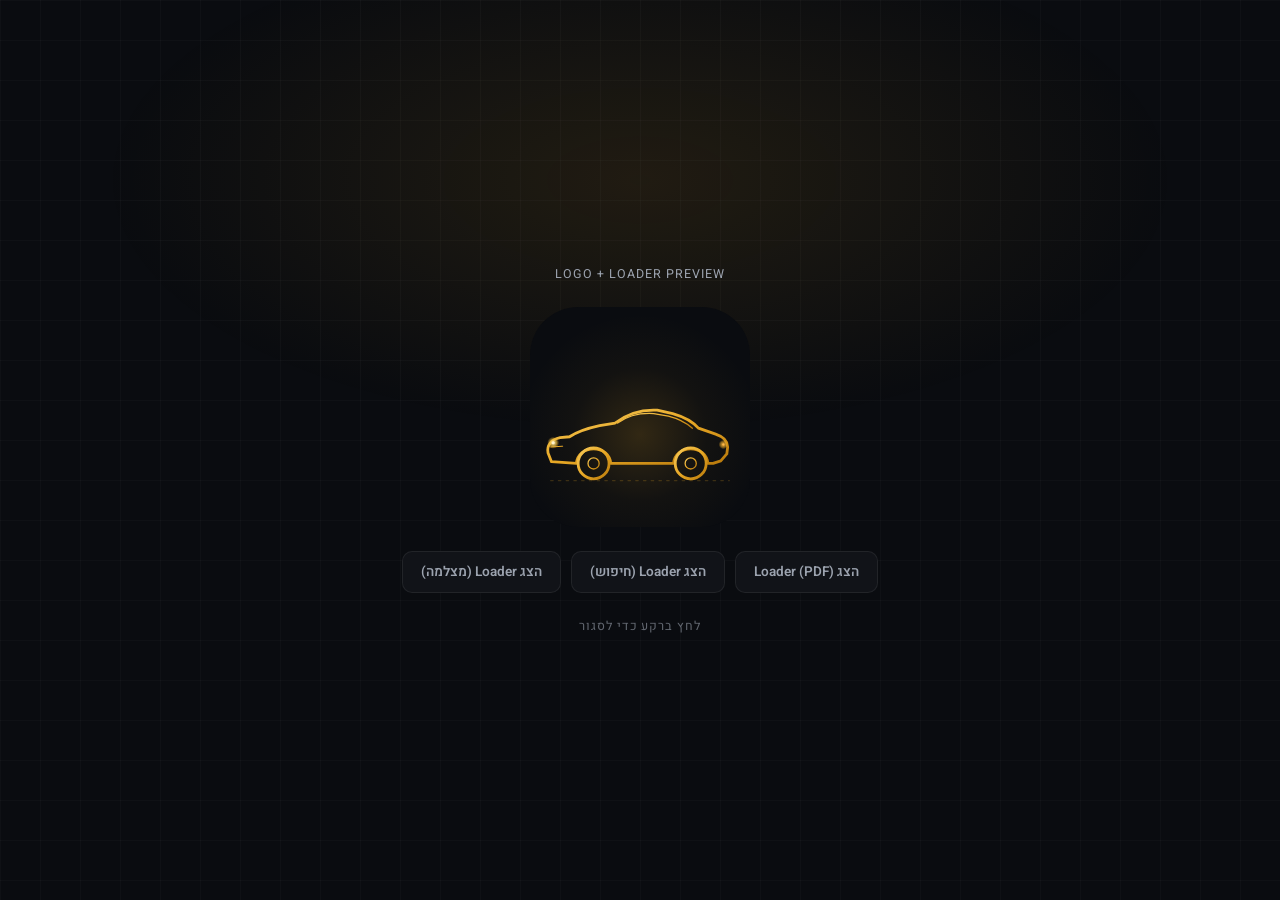
<file: loader-preview.html>
<!DOCTYPE html>
<html lang="he" dir="rtl">
<head>
<meta charset="UTF-8">
<meta name="viewport" content="width=device-width, initial-scale=1.0">
<title>מאגר רכבים — Loader Preview</title>
<link rel="preconnect" href="https://fonts.googleapis.com">
<link href="https://fonts.googleapis.com/css2?family=Heebo:wght@400;500;600;700&family=IBM+Plex+Mono:wght@500&display=swap" rel="stylesheet">

<style>
  :root {
    --bg: #0a0c10;
    --surface: #111318;
    --border: rgba(255,255,255,0.07);
    --accent: #e8a825;
    --accent-2: #f0c040;
    --text: #f0f2f5;
    --text-dim: #9ca3af;
  }

  * { margin: 0; padding: 0; box-sizing: border-box; }
  body {
    font-family: 'Heebo', sans-serif;
    background: var(--bg);
    color: var(--text);
    min-height: 100vh;
    display: grid;
    place-items: center;
    overflow: hidden;
  }

  /* Background grid + glow (matches main app aesthetic) */
  .bg-grid {
    position: fixed; inset: 0; pointer-events: none; z-index: 0;
    background-image:
      linear-gradient(rgba(255,255,255,0.025) 1px, transparent 1px),
      linear-gradient(90deg, rgba(255,255,255,0.025) 1px, transparent 1px);
    background-size: 40px 40px;
  }
  .bg-glow {
    position: fixed; inset: 0; pointer-events: none; z-index: 0;
    background: radial-gradient(ellipse 60% 40% at 50% 20%, rgba(232,168,37,0.10) 0%, transparent 70%);
  }

  /* Demo controls */
  .demo-wrap {
    position: relative; z-index: 1;
    display: flex; flex-direction: column; align-items: center; gap: 24px;
  }
  .controls {
    display: flex; gap: 10px; flex-wrap: wrap; justify-content: center;
  }
  .btn {
    background: var(--surface);
    border: 1px solid var(--border);
    border-radius: 10px;
    padding: 10px 18px;
    font: 600 0.85rem 'Heebo', sans-serif;
    color: var(--text-dim);
    cursor: pointer;
    transition: all .15s;
  }
  .btn:hover {
    border-color: var(--accent);
    color: var(--accent);
    background: rgba(232,168,37,0.06);
  }
  .label {
    color: var(--text-dim); font-size: 0.78rem;
    letter-spacing: 0.08em; text-transform: uppercase;
  }

  /* ============================================================
     CAR-LOADER OVERLAY  (drop-in replacement for #pdf-loader)
     ============================================================ */
  #car-loader {
    position: fixed; inset: 0; z-index: 9999;
    background: rgba(10,12,16,0.92);
    backdrop-filter: blur(8px);
    -webkit-backdrop-filter: blur(8px);
    display: none;
    flex-direction: column;
    align-items: center; justify-content: center;
    gap: 22px;
    opacity: 0;
    transition: opacity 0.25s ease;
  }
  #car-loader.active { display: flex; opacity: 1; }

  .car-loader-svg {
    width: 200px;
    height: 130px;
    overflow: visible;
    filter: drop-shadow(0 0 14px rgba(232,168,37,0.25));
  }

  .car-loader-text {
    font-size: 0.92rem;
    font-weight: 600;
    color: rgba(255,255,255,0.85);
    letter-spacing: 0.04em;
    font-family: 'Heebo', sans-serif;
  }
  .car-loader-bar {
    width: 180px; height: 2px;
    background: rgba(255,255,255,0.08);
    border-radius: 2px;
    overflow: hidden;
    position: relative;
  }
  .car-loader-bar::after {
    content: '';
    position: absolute; inset: 0;
    width: 30%;
    background: linear-gradient(90deg, transparent, var(--accent), transparent);
    animation: barSlide 1.6s ease-in-out infinite;
  }
  @keyframes barSlide {
    0%   { transform: translateX(-100%); }
    100% { transform: translateX(420%); }
  }

  /* ── Stroke-draw choreography ──
     Each path/circle/line uses pathLength="100" so dasharray:100 covers the
     full length regardless of geometry. The full sequence is ~1.6s, then it
     loops indefinitely so the loader stays "alive" while waiting. */
  .car-loader-svg [data-draw] {
    stroke-dasharray: 100;
    stroke-dashoffset: 100;
    animation: carDraw 2.6s cubic-bezier(0.65,0.05,0.36,1) infinite;
  }
  @keyframes carDraw {
    0%        { stroke-dashoffset: 100; }
    /* Draw phase */
    35%, 70%  { stroke-dashoffset: 0; }
    /* Hold drawn briefly, then erase backwards for a clean loop */
    85%       { stroke-dashoffset: -100; }
    100%      { stroke-dashoffset: -100; }
  }

  /* Stagger each piece so the car assembles like an engineering blueprint */
  .car-loader-svg .l-body    { animation-delay: 0.00s; }
  .car-loader-svg .l-window  { animation-delay: 0.30s; }
  .car-loader-svg .l-pillar  { animation-delay: 0.40s; }
  .car-loader-svg .l-door    { animation-delay: 0.50s; }
  .car-loader-svg .l-skirt   { animation-delay: 0.55s; }
  .car-loader-svg .l-grille  { animation-delay: 0.45s; }
  .car-loader-svg .l-wheel-f { animation-delay: 0.60s; }
  .car-loader-svg .l-wheel-r { animation-delay: 0.65s; }
  .car-loader-svg .l-rim-f   { animation-delay: 0.85s; }
  .car-loader-svg .l-rim-r   { animation-delay: 0.90s; }
  .car-loader-svg .l-spoke   { animation-delay: 1.00s; }

  /* Headlight + taillight bloom-in once stroke is laid down */
  .car-loader-svg .l-light {
    opacity: 0;
    animation: lightOn 2.6s ease-in-out infinite;
  }
  @keyframes lightOn {
    0%, 30%   { opacity: 0; }
    45%, 70%  { opacity: 1; }
    85%, 100% { opacity: 0; }
  }
  .car-loader-svg .l-light-fr  { animation-delay: 0.70s; }
  .car-loader-svg .l-light-rear{ animation-delay: 0.75s; }

  /* Tasteful road dashes drifting under the car for a sense of motion */
  .car-loader-svg .l-road {
    stroke: rgba(232,168,37,0.35);
    stroke-width: 2.5;
    stroke-linecap: round;
    stroke-dasharray: 6 14;
    animation: roadDrift 0.9s linear infinite;
  }
  @keyframes roadDrift {
    from { stroke-dashoffset: 0;   }
    to   { stroke-dashoffset: -20; }
  }
</style>
</head>
<body>
<div class="bg-grid"></div>
<div class="bg-glow"></div>

<div class="demo-wrap">
  <div class="label">Logo + Loader Preview</div>

  <!-- Static logo preview (no animation) -->
  <svg width="220" height="220" viewBox="0 0 512 512">
    <defs>
      <linearGradient id="goldGrad-static" x1="0" y1="0" x2="1" y2="1">
        <stop offset="0%" stop-color="#f5c95a"/>
        <stop offset="50%" stop-color="#e8a825"/>
        <stop offset="100%" stop-color="#b87a0c"/>
      </linearGradient>
      <radialGradient id="bgGlow-static" cx="50%" cy="58%" r="55%">
        <stop offset="0%" stop-color="#e8a825" stop-opacity="0.18"/>
        <stop offset="55%" stop-color="#e8a825" stop-opacity="0.04"/>
        <stop offset="100%" stop-color="#e8a825" stop-opacity="0"/>
      </radialGradient>
      <radialGradient id="hl-static" cx="50%" cy="50%" r="50%">
        <stop offset="0%" stop-color="#fff4cc"/>
        <stop offset="55%" stop-color="#f0c040" stop-opacity="0.7"/>
        <stop offset="100%" stop-color="#e8a825" stop-opacity="0"/>
      </radialGradient>
      <radialGradient id="tl-static" cx="50%" cy="50%" r="50%">
        <stop offset="0%" stop-color="#ffb84a"/>
        <stop offset="60%" stop-color="#e8a825" stop-opacity="0.55"/>
        <stop offset="100%" stop-color="#e8a825" stop-opacity="0"/>
      </radialGradient>
    </defs>
    <rect width="512" height="512" rx="112" fill="#0a0c10"/>
    <rect width="512" height="512" rx="112" fill="url(#bgGlow-static)"/>
    <line x1="48" y1="404" x2="464" y2="404"
          stroke="#e8a825" stroke-opacity="0.20" stroke-width="2.5" stroke-linecap="round"
          stroke-dasharray="6 12"/>
    <g stroke="url(#goldGrad-static)" fill="none" stroke-linecap="round" stroke-linejoin="round">
      <path d="M 50 360 L 42 340 C 38 322,50 308,70 304 L 92 302 C 110 290,134 282,162 276 L 198 270 C 224 250,258 238,296 240 L 332 248 C 360 256,380 268,392 282 L 432 296 C 450 302,460 312,460 326 L 458 342 L 444 358 L 426 364 L 414 364 C 412 344,396 330,374 330 C 352 330,336 344,334 364 L 188 364 C 186 344,170 330,148 330 C 126 330,110 344,108 364 Z" stroke-width="6.5"/>
      <path d="M 204 270 C 226 254,256 246,288 248 L 322 254 C 346 260,364 270,378 282" stroke-width="3.2"/>
      <line x1="296" y1="248" x2="296" y2="278" stroke-width="2.4"/>
      <path d="M 198 322 L 388 322" stroke-width="2" stroke-opacity="0.55"/>
      <path d="M 116 358 L 386 358" stroke-width="1.8" stroke-opacity="0.30"/>
      <path d="M 48 326 L 76 324" stroke-width="2.4"/>
      <circle cx="148" cy="364" r="36" stroke-width="6.5"/>
      <circle cx="374" cy="364" r="36" stroke-width="6.5"/>
      <circle cx="148" cy="364" r="13" stroke-width="3"/>
      <circle cx="374" cy="364" r="13" stroke-width="3"/>
      <g stroke-width="1.6" stroke-opacity="0.6">
        <line x1="135" y1="364" x2="161" y2="364"/>
        <line x1="148" y1="351" x2="148" y2="377"/>
        <line x1="361" y1="364" x2="387" y2="364"/>
        <line x1="374" y1="351" x2="374" y2="377"/>
      </g>
    </g>
    <circle cx="54" cy="316" r="14" fill="url(#hl-static)"/>
    <circle cx="54" cy="316" r="3.5" fill="#fff4cc"/>
    <circle cx="450" cy="320" r="11" fill="url(#tl-static)"/>
    <circle cx="450" cy="320" r="2.5" fill="#ffb84a"/>
  </svg>

  <div class="controls">
    <button class="btn" onclick="show('מייצר דוח PDF...')">הצג Loader (PDF)</button>
    <button class="btn" onclick="show('טוען נתוני רכב...')">הצג Loader (חיפוש)</button>
    <button class="btn" onclick="show('סורק לוחית רישוי...')">הצג Loader (מצלמה)</button>
  </div>
  <div class="label" style="opacity:.6">לחץ ברקע כדי לסגור</div>
</div>

<!-- ============================================================
     THE LOADER  (this is what you'll paste into your index.html)
     ============================================================ -->
<div id="car-loader" onclick="hide()">
  <svg class="car-loader-svg" viewBox="0 0 512 512" xmlns="http://www.w3.org/2000/svg" aria-hidden="true">
    <defs>
      <linearGradient id="ld-gold" x1="0" y1="0" x2="1" y2="1">
        <stop offset="0%"  stop-color="#f5c95a"/>
        <stop offset="50%" stop-color="#e8a825"/>
        <stop offset="100%" stop-color="#b87a0c"/>
      </linearGradient>
      <radialGradient id="ld-hl" cx="50%" cy="50%" r="50%">
        <stop offset="0%"  stop-color="#fff4cc"/>
        <stop offset="55%" stop-color="#f0c040" stop-opacity="0.7"/>
        <stop offset="100%" stop-color="#e8a825" stop-opacity="0"/>
      </radialGradient>
      <radialGradient id="ld-tl" cx="50%" cy="50%" r="50%">
        <stop offset="0%"  stop-color="#ffb84a"/>
        <stop offset="60%" stop-color="#e8a825" stop-opacity="0.55"/>
        <stop offset="100%" stop-color="#e8a825" stop-opacity="0"/>
      </radialGradient>
    </defs>

    <!-- Drifting road dashes -->
    <line class="l-road" x1="48" y1="404" x2="464" y2="404"/>

    <g stroke="url(#ld-gold)" fill="none"
       stroke-linecap="round" stroke-linejoin="round">
      <!-- Body -->
      <path data-draw class="l-body" pathLength="100" stroke-width="6.5" d="
        M 50 360 L 42 340
        C 38 322, 50 308, 70 304
        L 92 302 C 110 290, 134 282, 162 276
        L 198 270 C 224 250, 258 238, 296 240
        L 332 248 C 360 256, 380 268, 392 282
        L 432 296 C 450 302, 460 312, 460 326
        L 458 342 L 444 358 L 426 364 L 414 364
        C 412 344, 396 330, 374 330
        C 352 330, 336 344, 334 364
        L 188 364
        C 186 344, 170 330, 148 330
        C 126 330, 110 344, 108 364 Z
      "/>
      <!-- Greenhouse -->
      <path data-draw class="l-window" pathLength="100" stroke-width="3.2" d="
        M 204 270 C 226 254, 256 246, 288 248
        L 322 254 C 346 260, 364 270, 378 282
      "/>
      <!-- B-pillar -->
      <line data-draw class="l-pillar" pathLength="100" stroke-width="2.4"
            x1="296" y1="248" x2="296" y2="278"/>
      <!-- Door line -->
      <path data-draw class="l-door" pathLength="100" stroke-width="2"
            stroke-opacity="0.55" d="M 198 322 L 388 322"/>
      <!-- Side skirt -->
      <path data-draw class="l-skirt" pathLength="100" stroke-width="1.8"
            stroke-opacity="0.30" d="M 116 358 L 386 358"/>
      <!-- Grille -->
      <path data-draw class="l-grille" pathLength="100" stroke-width="2.4"
            d="M 48 326 L 76 324"/>
      <!-- Wheels -->
      <circle data-draw class="l-wheel-f" pathLength="100" stroke-width="6.5"
              cx="148" cy="364" r="36"/>
      <circle data-draw class="l-wheel-r" pathLength="100" stroke-width="6.5"
              cx="374" cy="364" r="36"/>
      <!-- Rims -->
      <circle data-draw class="l-rim-f" pathLength="100" stroke-width="3"
              cx="148" cy="364" r="13"/>
      <circle data-draw class="l-rim-r" pathLength="100" stroke-width="3"
              cx="374" cy="364" r="13"/>
      <!-- Spokes -->
      <g stroke-width="1.6" stroke-opacity="0.6">
        <line data-draw class="l-spoke" pathLength="100" x1="135" y1="364" x2="161" y2="364"/>
        <line data-draw class="l-spoke" pathLength="100" x1="148" y1="351" x2="148" y2="377"/>
        <line data-draw class="l-spoke" pathLength="100" x1="361" y1="364" x2="387" y2="364"/>
        <line data-draw class="l-spoke" pathLength="100" x1="374" y1="351" x2="374" y2="377"/>
      </g>
    </g>

    <!-- Headlight bloom -->
    <g class="l-light l-light-fr">
      <circle cx="54" cy="316" r="14" fill="url(#ld-hl)"/>
      <circle cx="54" cy="316" r="3.5" fill="#fff4cc"/>
    </g>
    <!-- Taillight bloom -->
    <g class="l-light l-light-rear">
      <circle cx="450" cy="320" r="11" fill="url(#ld-tl)"/>
      <circle cx="450" cy="320" r="2.5" fill="#ffb84a"/>
    </g>
  </svg>

  <div class="car-loader-text" id="car-loader-text">טוען...</div>
  <div class="car-loader-bar"></div>
</div>

<script>
  const loader = document.getElementById('car-loader');
  const txt    = document.getElementById('car-loader-text');
  function show(label) {
    txt.textContent = label;
    loader.classList.add('active');
  }
  function hide() { loader.classList.remove('active'); }
</script>
</body>
</html>
</file>
